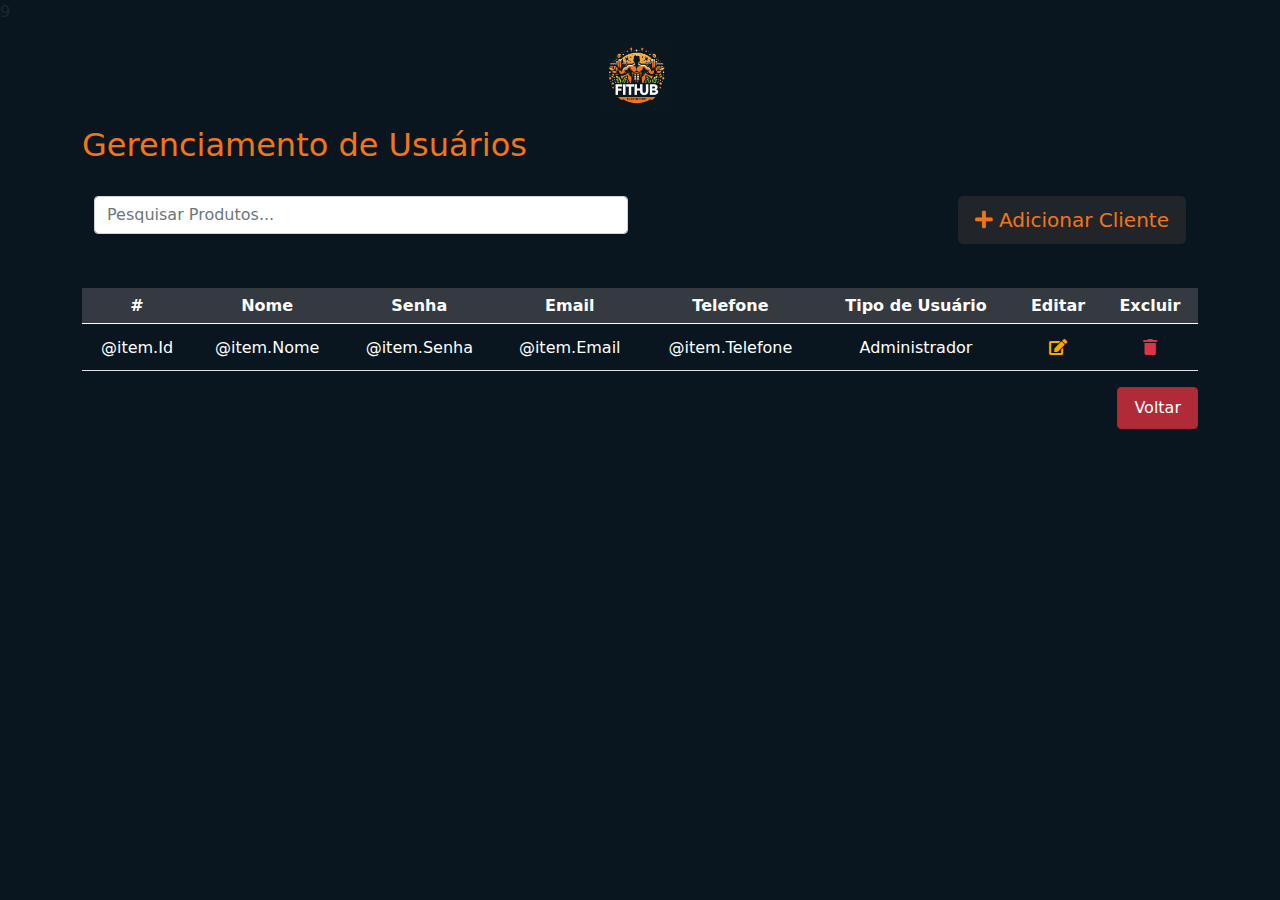
<file: HTML/Agendamentoindex.html>
9<!DOCTYPE html>
<html lang="en">
<head>
    <meta charset="UTF-8">
    <meta name="viewport" content="width=device-width, initial-scale=1.0">
    <title>Document</title>
    <link rel="stylesheet" href="https://cdnjs.cloudflare.com/ajax/libs/font-awesome/5.15.2/css/all.min.css">

    <link href="assets/lib/bootstrap/dist/css/bootstrap.min.css" rel="stylesheet" />
    <link href="assets/lib/bootstrap-icons/bootstrap-icons.css" rel="stylesheet">
    <link href="assets/lib/swiper/swiper-bundle.min.css" rel="stylesheet">
    <link href="assets/lib/boxicons/css/boxicons.min.css" rel="stylesheet">
    <link rel="stylesheet" href="assets/css/usuario_index.css">
 

    <link rel="stylesheet" href="https://cdnjs.cloudflare.com/ajax/libs/font-awesome/5.15.2/css/all.min.css">

</head>
<body>   
    

    <section class="maneger-page-section">
        <div class="container page-maneger"> 
            <div class="logo-container text-center mt-3 mb-3">
                <img src="assets/images/About/FitHub.jpg" class="img-fluid" alt="Logo"  style="width: 70px; height: 70px; margin-right: 10px;">
            </div>
    
            <div class="add-user-button">
                <h1 class="section-title cliente-title-maneger">Gerenciamento de Usuários</h1>
                <br />
            </div>

        <div class="container">
            <div class="row">
                <div class="col-md-6">
                    <div class="input-group mb-4">
                        <input id="filtro" type="text" class="form-control" placeholder="Pesquisar Produtos..." aria-label="Filtrar" aria-describedby="basic-addon2">
                    </div>
                </div>
                <div class="col-md-6 text-md-end">
                    <!-- Alteração para "text-md-end" para alinhar à direita apenas em telas médias e maiores -->
                    <button class="btn btn-dark btn-lg" onclick="" data-bs-toggle="modal" data-bs-target="#InserirUsuario" style="color: #f1751b;">
                        <i class="fa fa-plus"></i> Adicionar Cliente
                    </button>
                </div>
            </div>
        </div>

        <div class="table-container table-responsive">
            <table id="TbClientes" class="table">
                <colgroup>
                    <col class="tc-nome">
                </colgroup>
                <thead>
                    <tr style="color: white;">
                        <th>#</th>
                        <th>Nome</th>
                        <th>Senha</th>
                        <th>Email</th>
                        <th>Telefone</th>
                        <th>Tipo de Usuário</th>
                        <th class="editar">Editar</th>
                        <th class="excluir">Excluir</th>
                    </tr>
                </thead>
                <tbody>
                    
                        <tr id="@item.Id" style="color: white;">
                            <td>@item.Id</td>
                            <td>@item.Nome</td>
                            <td>@item.Senha</td>
                            <td>@item.Email</td>
                            <td>@item.Telefone</td>
                            <td>
                              
                                    <span>Administrador</span>
                                
                            </td>
                            <td class="text-center">
                                <button class="btn btn-default" onclick="definirEdt('@item.Id', '@item.Nome', '@item.Email','@item.Senha', '@item.TipoUsuario','@item.Telefone')" data-bs-toggle="modal" data-bs-target="#EditarUsuario" style="color: rgb(15, 15, 15);">
                                    <i class="fa fa-edit" style="color: orange;"></i>
                                </button>
                            </td>
                            <td class="text-center">
                                <button class="btn btn-default" onclick="definirExc('@item.Id', '@item.Nome', '@item.Email', '@item.Telefone')" data-bs-toggle="modal" data-bs-target="#ExcluirUsuario">
                                    <i class="fa fa-trash text-danger"></i>
                                </button>
                            </td>
                        </tr>
                    
                </tbody>
            </table>
        </div>

    </div>

    <div class="modal fade" id="EditarUsuario" tabindex="-1" aria-labelledby="exampleModalLabel" aria-hidden="true">
        <div class="modal-dialog">
            <div class="modal-content">
                <div class="modal-header" style="background-color: #f1751b; color: white; border-color: #b42079;">
                    <h1 class="modal-title" id="exampleModalLabel">Editar Cliente</h1>
                    <button type="button" class="btn-close" data-bs-dismiss="modal" aria-label="Close"></button>
                </div>
                <div class="modal-body">
                    <form>
                        <p style="color:#ac0404" >Campos com * vermelho são obrigatórios</p>
                        <div class="mb-3 row">
                            <div class="col-md-6">
                                <input id="EditNome" type="text" class="form-control" placeholder="Digite o nome do cliente">
                            </div>
                            <div class="col-md-6">
                                <label >*</label>
                            </div>
                        </div>

                        <div class="mb-3 row">
                            <div class="col-md-6">
                                <input id="EditSenha" type="text" class="form-control" placeholder="Digite o a senha">
                            </div>
                            <div class="col-md-6">
                                <label >*</label>
                            </div>
                        </div>

                        <div class="mb-3 row">
                            <div class="col-md-7">
                                <input id="EditEmail" type="email" class="form-control" placeholder="Digite o email">
                            </div>
                            <div class="col-md-5">
                                <label >*</label>
                            </div>
                        </div>

                       
                        <div class="mb-3 row">
                            <div class="col-md-6">
                                <input id="EditTel" type="text" class="form-control" placeholder="Digite o telefone">
                            </div>
                            <div class="col-md-6">
                                <label >*</label>
                            </div>
                        </div>
                        <input type="hidden" id="IdEdt" value="" />

                    </form>
                </div>
                <div class="modal-footer">
                    <button type="button" class="btn btn-secondary" data-bs-dismiss="modal">Fechar</button>
                    <button type="button" class="btn btn-danger" onclick=" AlterarUsuario()">Salvar</button>
                </div>
            </div>
        </div>
    </div>

    <div class="modal fade" id="ExcluirUsuario" tabindex="-1" aria-labelledby="exampleModalLabel" aria-hidden="true">
        <div class="modal-dialog">
            <div class="modal-content">
                <div class="modal-header" style="background-color: #f1751b; color: white; border-color: #b42079;">
                    <h1 class="modal-title" id="exampleModalLabel">Excluir Cliente</h1>
                    <button type="button" class="btn-close" data-bs-dismiss="modal" aria-label="Close"></button>
                </div>
                <div class="modal-body">
                    <form>
                         <div class="mb-3">
                            <label for="nome">Nome</label>
                            <input type="text" id="ExcNome" class="form-control" placeholder="Digite seu nome..." readonly>

                        </div>
                        <div class="mb-3">
                            <label for="email">Email</label>
                            <input type="email" id="ExcEmail" class="form-control" placeholder="Digite seu email..." readonly>

                        </div>
                        <div class="mb-3">
                            <label for="telefone">Telefone</label>
                            <input type="text" id="ExcTel" class="form-control" placeholder="Digite seu telefone..." readonly>

                        </div>
                        <input type="hidden" id="IdExc" class="form-control" placeholder="Digite seu nome..." readonly>

                    </form>
                    <div class="modal-footer">
                        <button type="button" class="btn btn-secondary" data-bs-dismiss="modal">Fechar</button>
                        <button type="button" class="btn btn-danger" onclick="ExcluirUsuario()" >Excluir</button>
                    </div>

                </div>

            </div>
        </div>
    </div>

    <div class="modal fade" id="InserirUsuario" tabindex="-1" aria-labelledby="exampleModalLabel" aria-hidden="true">
        <div class="modal-dialog">
            <div class="modal-content">
                
                <div class="modal-header" style="background-color: #f1751b; color: white; border-color: #b42079;">
                    <h1 class="modal-title" id="exampleModalLabel">Adicionar Cliente</h1>
                    <button type="button" class="btn-close" data-bs-dismiss="modal" aria-label="Close"></button>
                </div>
                
                <div class="modal-body">
                    <form>
                        <p style="color: #ac0404">Campos com * vermelho são obrigatórios</p>
                        <div class="mb-3 row">
                            <div class="col-md-6">
                                <input id="Nome" type="text" class="form-control" placeholder="Digite o nome do cliente">
                            </div>
                            <div class="col-md-6">
                                <label >*</label>
                            </div>
                        </div>

                        <div class="mb-3 row">
                            <div class="col-md-6">
                                <input id="Senha" type="text" class="form-control" placeholder="Digite o a senha">
                            </div>
                            <div class="col-md-6">
                                <label >*</label>
                            </div>
                        </div>

                        <div class="mb-3 row">
                            <div class="col-md-7">
                                <input id="Email" type="email" class="form-control" placeholder="Digite o email">
                            </div>
                            <div class="col-md-5">
                                <label >*</label>
                            </div>
                        </div>
                       

                        <div class="mb-3 row">
                            <div class="col-md-6">
                                <input id="Telefone" type="text" class="form-control" placeholder="Digite o telefone">
                            </div>
                            <div class="col-md-6">
                                <label>*</label>
                            </div>
                        </div>

                        <input type="hidden" id="IdEdt" value="" />

                    </form>
                </div>
                <div class="modal-footer">
                    <button type="button" class="btn btn-secondary" data-bs-dismiss="modal">Fechar</button>
                    <button type="button" class="btn btn-primary" onclick="InserirUsuario()">Adicionar</button><!--onclick para chamar a funcao de alteração-->
                </div>
            </div>
        </div>
    </div>
    
    
    <script src="https://code.jquery.com/jquery-3.6.4.min.js"></script>

    <script src="assets/lib/swiper/swiper-bundle.min.js"></script>    
    
    <script src="assets/lib/jquery/dist/jquery.min.js"></script>

    <script src="assets/lib/bootstrap/dist/js/bootstrap.bundle.min.js"></script>
    <script>

        function definirEdt(id, Nome, Email, Senha, TipoUsuario, Telefone) {
            
            $('#IdEdt').val(id);
            $('#EditNome').val(Nome);
            $('#EditSenha').val(Senha);
            $('#EditEmail').val(Email);
            $('#EditTel').val(Telefone);

           
            var senhaValue = "";
            if (Senha) {
                $('#EditSenha').val(Senha);
                senhaValue = Senha;
            }

           
            if ($('#DropTipoUsuarioEdit').length > 0) {               
                $('#DropTipoUsuarioEdit option').filter(function () {
                    return $(this).val() === TipoUsuario; 
                }).prop('selected', true); 
                $('#DropTipoUsuarioEdit').trigger('chosen:updated');
            } else {
                console.error("DropDownList não encontrado.");
            }           
        }

        function definirExc(id, Nome, Email, Telefone) {
            $('#IdExc').val(id);
            $('#ExcNome').val(Nome);
            $('#ExcEmail').val(Email);
            $('#ExcTel').val(Telefone)
        }

        function InserirUsuario() {

            var nome = $('#Nome').val();
            var email = $('#Email').val();
            var senha = $('#Senha').val();
            var telefone = $('#Telefone').val();
            var tipoUsuario = $('#DropTipoUsuario option:selected').val();
            
            if (nome.trim() === "") {
                alert("Por favor, preencha o campo Nome.");
                return;
            }
            if (senha.trim() === "") {
                alert("Por favor, preencha o campo Senha.");
                return;
            }
            if (email.trim() === "") {
                alert("Por favor, insira um email válido.");
                return;
            }

            if (tipoUsuario === "Escolha o Tipo de Usuário") {
                alert("Por favor, selecione o tipo de usuário.");
                return;
            }

            if (telefone.trim() === "") {
                alert("Por favor, insira um número de telefone válido.");
                return;
            }            

            

            var dados = {
                Nome: nome,
                Email: email,
                Senha: senha,
                Telefone: telefone,
                TipoUsuario: tipoUsuario
            };

            // Faça a chamada AJAX
            $.ajax({
                url: '/Usuario/InserirUsuario',
                type: "POST",
                dataType: "json",
                data: dados,
                success: function (resultado) {
                    if (resultado.success) {
                        alert(resultado.message);  // Exibe a mensagem de sucesso
                        // Fecha o modal
                        $('#InserirUsuario').modal('hide');
                        // Recarrega a págInserirUsuarioina
                        location.reload();
                    } else {
                        alert(resultado.message);  // Exibe a mensagem de falha
                    }
                },
                error: function () {
                    alert('Erro na requisição AJAX.');
                }
            });
        }

        function AlterarUsuario() {
            var id = $("#IdEdt").val();
            var nome = $("#EditNome").val();
            var senha = $("#EditSenha").val();
            var email = $("#EditEmail").val();
            var tel = $('#EditTel').val();
            var tipoCli = $('#DropTipoUsuarioEdit').val(); // Obtém o valor do tipo de cliente, não apenas o texto

            // Validação do campo 'Nome'
            if (!nome) {
                alert("Por favor, preencha o campo Nome.");
                return;
            }

            // Validação do campo 'Senha'
            if (!senha) {
                alert("Por favor, preencha o campo Senha.");
                return;
            }

            // Validação do campo 'Email'
            if (!email) {
                alert("Por favor, preencha o campo Email.");
                return;
            }

            // Validação do campo 'Telefone'
            if (!tel) {
                alert("Por favor, preencha o campo Telefone.");
                return;
            }

            // Validação do campo 'Tipo de Cliente'
            if (!tipoCli) {
                alert("Por favor, selecione o Tipo de Cliente.");
                return;
            }

            // Crie um objeto com os dados
            var dados = {
                Id: id,
                Nome: nome,
                Senha: senha,
                Email: email,
                Telefone: tel,
                TipoUsuario: tipoCli
            };

            // Faça a chamada AJAX para o servidor
            $.ajax({
                type: "POST",
                url: "/Usuario/AlterarUsuario",
                contentType: "application/json; charset=utf-8",
                data: JSON.stringify(dados),
                success: function (response) {
                    // Manipule a resposta do servidor
                    if (response.success) {
                        alert("Cliente alterado com sucesso!");
                        // Feche o modal de edição se necessário
                        $('#FormEditar').modal('hide');
                        // Recarregue a página se necessário
                        location.reload();
                    } else {
                        alert("Falha ao alterar cliente.");
                    }
                },
                error: function (error) {
                    // Manipule erros de requisição AJAX
                    console.error("Erro na chamada AJAX:", error);
                }
            });
        }

        function ExcluirUsuario() 
        {
            // Obtenha o ID do usuário a ser excluído
            var userId = $('#IdExc').val();

            // Faça uma requisição AJAX
            $.ajax({
                type: "POST",
                url: "/Usuario/ExcluirUsuario", // Substitua "Usuario" pelo nome do seu controller
                data: { id: userId },
                dataType: "json",
                success: function (response) {
                    // A resposta do servidor está em response.success
                    if (response.success) {
                        // Feche o modal de exclusão
                        $('#ExcluirUsuario').modal('hide');
                        alert("Cliente excluido com sucesso!");

                        // Recarregue a página
                        location.reload();
                    } else {
                        alert("Falha ao excluir usuário.");
                    }
                },
                error: function () {
                    alert("Erro na requisição AJAX.");
                }
            });
        }
        
       

    </script>

</section>

<!--Butao Voltar-->

<section class="container text-center">
    <div class="d-grid gap-2 d-md-flex justify-content-md-end">
        <div>
            <button type="button" id="send-button2" class="nav-link active btn btn-danger btn-block" style="flex: 1; margin-left: 5px;" onclick="window.location.href = 'index.html';">
                Voltar
            </button>
        </div>
    </div>
</section>


</body>
</html>
</file>
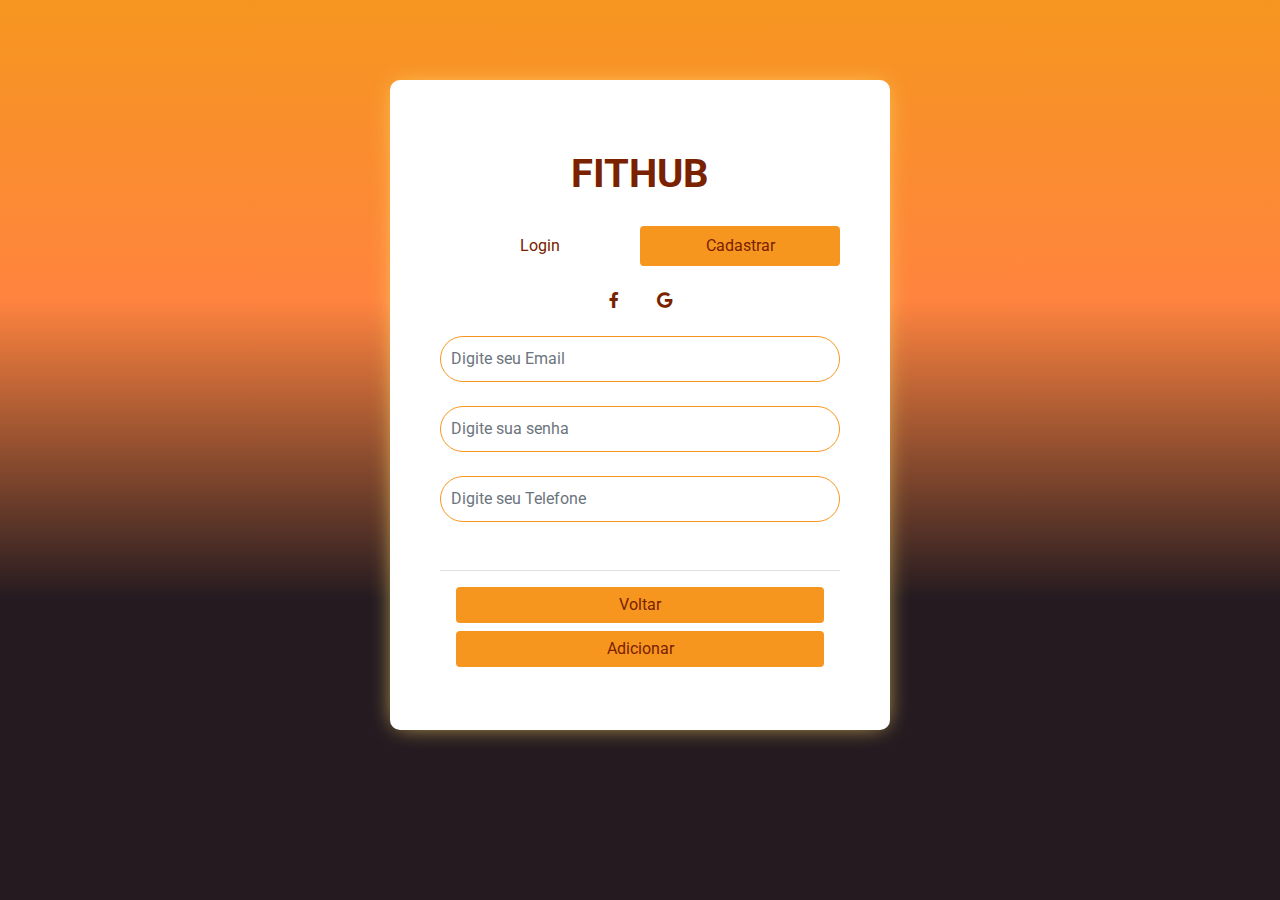
<file: HTML/Cadastro.html>
<!DOCTYPE html>
<html lang="en">

<head>
    <meta name="viewport" content="width=device-width, initial-scale=1.0" />

    <!-- Favicons -->
    <link rel="shortcut icon" href="~/img/favicon.ico" type="image/x-ico">

    <link rel="stylesheet" href="https://cdnjs.cloudflare.com/ajax/libs/font-awesome/5.15.2/css/all.min.css">

    <!-- bibliotecas -->
    <link href="assets/lib/bootstrap/dist/css/bootstrap.min.css" rel="stylesheet" />
    <link href="assets/lib/bootstrap-icons/bootstrap-icons.css" rel="stylesheet">
    <link href="assets/lib/boxicons/css/boxicons.min.css" rel="stylesheet">
    <link href="assets/lib/glightbox/css/glightbox.min.css" rel="stylesheet">
    <link href="assets/lib/swiper/swiper-bundle.min.css" rel="stylesheet">

    <link rel="stylesheet" href="assets/css/login.css">

    <title>Login Page</title>
</head>

<body>
    <div id="custom_container" class="custom_container">
        <div class="tab-content">
            <h1 class="custom_logo "><a href="HTML/index.html#hero">FITHUB</a></h1>
            <!-- Pills navs -->
            <ul class="nav nav-pills nav-justified mb-3" id="ex1" role="tablist">

                <li class="nav-item" role="presentation">
                    <a class="nav-link" id="tab-register" href="Login.html" role="tab"
                       aria-controls="pills-register" aria-selected="false">Login</a>
                </li>
                <li class="nav-item" role="presentation">
                    <a class="nav-link active" id="tab-login" data-mdb-toggle="pill" href="#pills-login" role="tab"
                       aria-controls="pills-login" aria-selected="true">Cadastrar</a>
                </li>
            </ul>
            <!-- Pills navs -->
            <!-- Pills content -->
            <div class="tab-content">
                <div class="tab-pane fade show active" id="pills-login" role="tabpanel" aria-labelledby="tab-login">
                    <form>
                        <div class="text-center mb-3">
                            <a href="https://www.facebook.com" class="btn btn-link btn-floating mx-1 orange-border">
                                <i class="fab fa-facebook-f"></i>
                            </a>
                            <a href="https://www.google.com" class="btn btn-link btn-floating mx-1 orange-border">
                                <i class="fab fa-google"></i>
                            </a>
                        </div>

                        <!-- Email input -->
                        <div class=" form-outline mb-4">
                            <input type="email" id="loginEmail" class="form-control" placeholder="Digite seu Email"
                                   required />
                        </div>

                        <!-- Password input -->
                        <div class="form-outline mb-4">
                            <input type="password" id="loginPassword" class="form-control" required
                                   placeholder="Digite sua senha" />

                        </div>
                        <div class="form-outline mb-4">
                            <input type="text" id="loginTelefone" class="form-control" placeholder="Digite seu Telefone"
                                   required />
                        </div>
                        <!-- 2 column grid layout -->
                        <div class="row mb-4">
                            <div class="col-md-6 d-flex justify-content-center">
                                <!-- Checkbox -->

                            </div>

                            <div class="col-md-6 d-flex justify-content-center">
                                <!-- Simple link
                                    <a href="#!">Esqueci a senha</a>
                                -->

                            </div>
                        </div>

                        <!-- Submit button -->
                        <div class="modal-footer">
                            <button type="button" class="btn btn-secondary" onclick="window.location.href = 'index.html';">Voltar</button>
                            <button type="button" class="btn btn-primary" onclick="">Adicionar</button><!--onclick para chamar a função de inserção-->
                        </div>

                        <!-- Register buttons -->

                    </form>
                </div>

            </div>
        </div>
    </div>
</body>


<script src="https://code.jquery.com/jquery-3.6.4.min.js"></script>
<script>

    function InserirUsuario() {
        // Obtenha os valores dos controles HTML
        var nome = $('#loginNome').val();
        var email = $('#loginEmail').val();
        var senha = $('#loginPassword').val();
        var telefone = $('#loginTelefone').val();
        var tipoUsuario = true;

        // Crie um objeto de usuário para enviar
        var dados = {
            Nome: nome,
            Email: email,
            Senha: senha,
            Telefone: telefone,
            TipoUsuario: tipoUsuario ? true : false
        };

        // Faça a chamada AJAX
        $.ajax({
            url: '/Usuario/InserirUsuario',
            type: "POST",
            dataType: "json",
            data: dados,
            success: function (resultado) {
                if (resultado.success) {
                    alert(resultado.message);  // Exibe a mensagem de sucesso ou erro
                    if (resultado.success) {
                        window.location.href = "/Usuario/Login";
                    }
                } else {
                    alert(resultado.message);  // Exibe a mensagem de falha
                }
            },
            error: function () {
                alert('Erro na requisição AJAX.');
            }
        });
    }

</script>

</html>
</file>
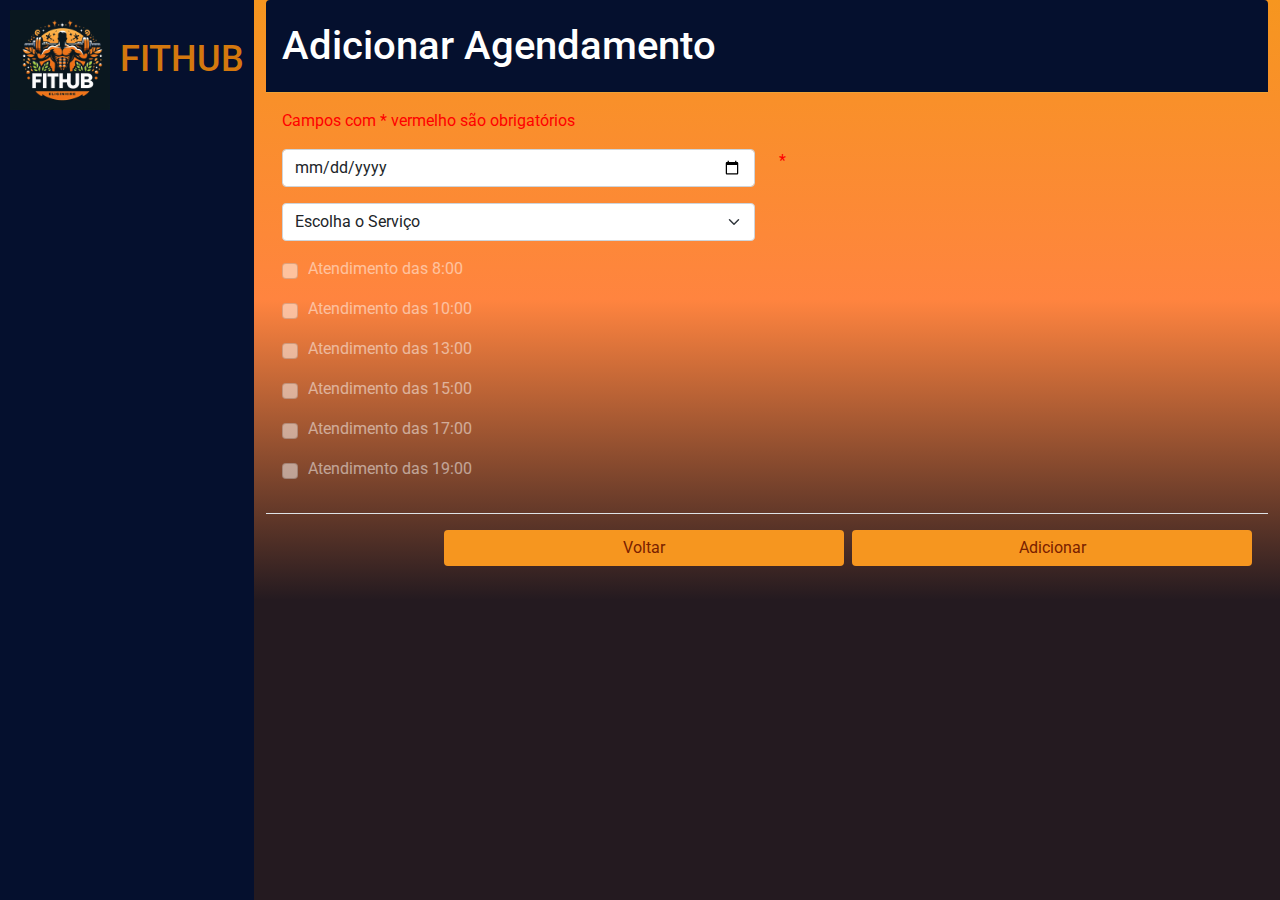
<file: HTML/CadastroAgendamento.html>
<!DOCTYPE html>
<html lang="en">

<meta name="viewport" content="width=device-width, initial-scale=1.0" />

<!-- Favicons -->
<link rel="shortcut icon" href="~/img/favicon.ico" type="image/x-ico">

<link rel="stylesheet" href="https://cdnjs.cloudflare.com/ajax/libs/font-awesome/5.15.2/css/all.min.css">

<!-- bibliotecas -->
<link href="assets/lib/bootstrap/dist/css/bootstrap.min.css" rel="stylesheet"/>
<link href="assets/lib/bootstrap-icons/bootstrap-icons.css" rel="stylesheet">
<link href="assets/lib/bootstrap-icons/bootstrap-icons.css" rel="stylesheet">
<link href="assets/lib/boxicons/css/boxicons.min.css" rel="stylesheet">
<link href="assets/lib/glightbox/css/glightbox.min.css" rel="stylesheet">
<link href="assets/lib/swiper/swiper-bundle.min.css" rel="stylesheet">

<link rel="stylesheet" href="assets/css/login.css">


<title>Login Page</title>

<body>    
    <!-- Cabeçalho com logo e nome da empresa -->
    <div style="background-color: #05102e; color: white; padding: 10px; text-align: center;">
        <a href="#home" style="text-decoration: none; color: white; display: inline-flex; align-items: center;">
            <img src="assets/images/About/FitHub.jpg" alt="MIGHTVR Logo" style="width: 100px; height: 100px; margin-right: 10px;">
            <h1 style="margin: 0; font-size: 36px; color: rgb(212, 120, 14);">FITHUB</h1>
        </a>
    </div>
    <div class="container">
        <div class="modal-header" style="background-color: #05102e; color: white; border-color: #eea236;">
            <h1 class="modal-title" id="exampleModalLabel">Adicionar Agendamento</h1>
        </div>
    
        <div class="modal-body">
            <form>
                <p style="color:red">Campos com * vermelho são obrigatórios</p>
                <div class="mb-3 row">
                    <div class="col-md-6">
                        <input id="Nome" type="date" class="form-control" placeholder="Digite o nome do cliente">
                    </div>
                    <div class="col-md-6">
                        <label style="color:red">*</label>
                    </div>
                </div>
    
                <div class="mb-3 row">
                    <div class="col-md-6">
                        <select id="Servico" class="form-select">
                            <option value="">Escolha o Serviço</option>
                            <option value="VolumeBrasileiro">Ginástica</option>
                            <option value="Volume5D">Nutricionismo</option>
                            <option value="EfeitoSirene">Compra de Anilhas</option>
                            <option value="VolumeExpress">Compra de Suplementos</option>
                            <option value="HidraGloss">Personal Trainer</option>
                            <option value="HidraGloss">Yoga</option>
                        </select>
                    </div>
                </div>
    
                <!-- Checkboxes de horários com texto branco -->
                <div class="mb-3 d-flex align-items-center" style="color: white;">
                    <input type="checkbox" id="chk08M" class="form-check-input" value="08:00" style="margin-right: 10px;" data-group="horario" disabled>
                    <label class="form-check-label" for="chk08">Atendimento das 8:00</label>
                    <span id="Span08M" style="color:red;"></span>
                </div>
    
                <div class="mb-3 d-flex align-items-center" style="color: white;">
                    <input type="checkbox" id="chk10M" class="form-check-input" value="10:00" style="margin-right: 10px;" data-group="horario" disabled>
                    <label class="form-check-label" for="chk10">Atendimento das 10:00</label>
                    <span id="Span10M" style="color:red;"></span>
                </div>
    
                <div class="mb-3 d-flex align-items-center" style="color: white;">
                    <input type="checkbox" id="chk13M" class="form-check-input" value="13:00" style="margin-right: 10px;" data-group="horario" disabled>
                    <label class="form-check-label" for="chk13">Atendimento das 13:00</label>
                    <span id="Span13M" style="color:red;"></span>
                </div>
    
                <div class="mb-3 d-flex align-items-center" style="color: white;">
                    <input type="checkbox" id="chk15M" class="form-check-input" value="15:00" style="margin-right: 10px;" data-group="horario" disabled>
                    <label class="form-check-label" for="chk15">Atendimento das 15:00</label>
                    <span id="Span15M" style="color:red;"></span>
                </div>
    
                <div class="mb-3 d-flex align-items-center" style="color: white;">
                    <input type="checkbox" id="chk17M" class="form-check-input" value="17:00" style="margin-right: 10px;" data-group="horario" disabled>
                    <label class="form-check-label" for="chk17">Atendimento das 17:00</label>
                    <span id="Span17M" style="color:red;"></span>
                </div>
    
                <div class="mb-3 d-flex align-items-center" style="color: white;">
                    <input type="checkbox" id="chk19M" class="form-check-input" value="19:00" style="margin-right: 10px;" data-group="horario" disabled>
                    <label class="form-check-label" for="chk19">Atendimento das 19:00</label>
                    <span id="Span19M" style="color:red;"></span>
                </div>
                <!-- Fim dos checkboxes de horários -->
    
                <input type="hidden" id="IdEdt" value="">
            </form>
        </div>
    
        <div class="modal-footer">
            <button type="button" class="btn btn-secondary" onclick="window.location.href = 'index.html';">Voltar</button>
            <button type="button" class="btn btn-primary" onclick="InserirUsuario()">Adicionar</button>
        </div>
    </div>
    

</body>


<script src="https://code.jquery.com/jquery-3.6.4.min.js"></script>
<script>
    $(document).ready(function () {
        $('#show-hide-password').click(function () {
            var senhaInput = $('#loginPassword');
            var tipoInput = senhaInput.attr('type');

            // Alternar entre o tipo de input password e text
            if (tipoInput === 'password') {
                senhaInput.attr('type', 'text');
                $('#show-hide-password i').removeClass('fa-eye-slash').addClass('fa-eye');
            } else {
                senhaInput.attr('type', 'password');
                $('#show-hide-password i').removeClass('fa-eye').addClass('fa-eye-slash');
            }
        });
    });
    function ConsultaLogin() {
        var email = $("#loginEmail").val();
        var senha = $("#loginPassword").val();

        $.ajax({
            type: "POST",
            url: "/Usuario/ConsultarUsuario",
            data: { Email: email, Senha: senha },
            dataType: "json",
            success: function (result) {
                if (result.success) {
                    window.location.href = '/Home/Index';

                } else {
                    // Exiba uma mensagem de erro
                    alert("Erro: " + result.message);
                }
            },
            error: function (error) {
                console.error(error);
                // Lógica para lidar com erros de chamada Ajax
            }
        });
    }
</script>
</html>
</file>
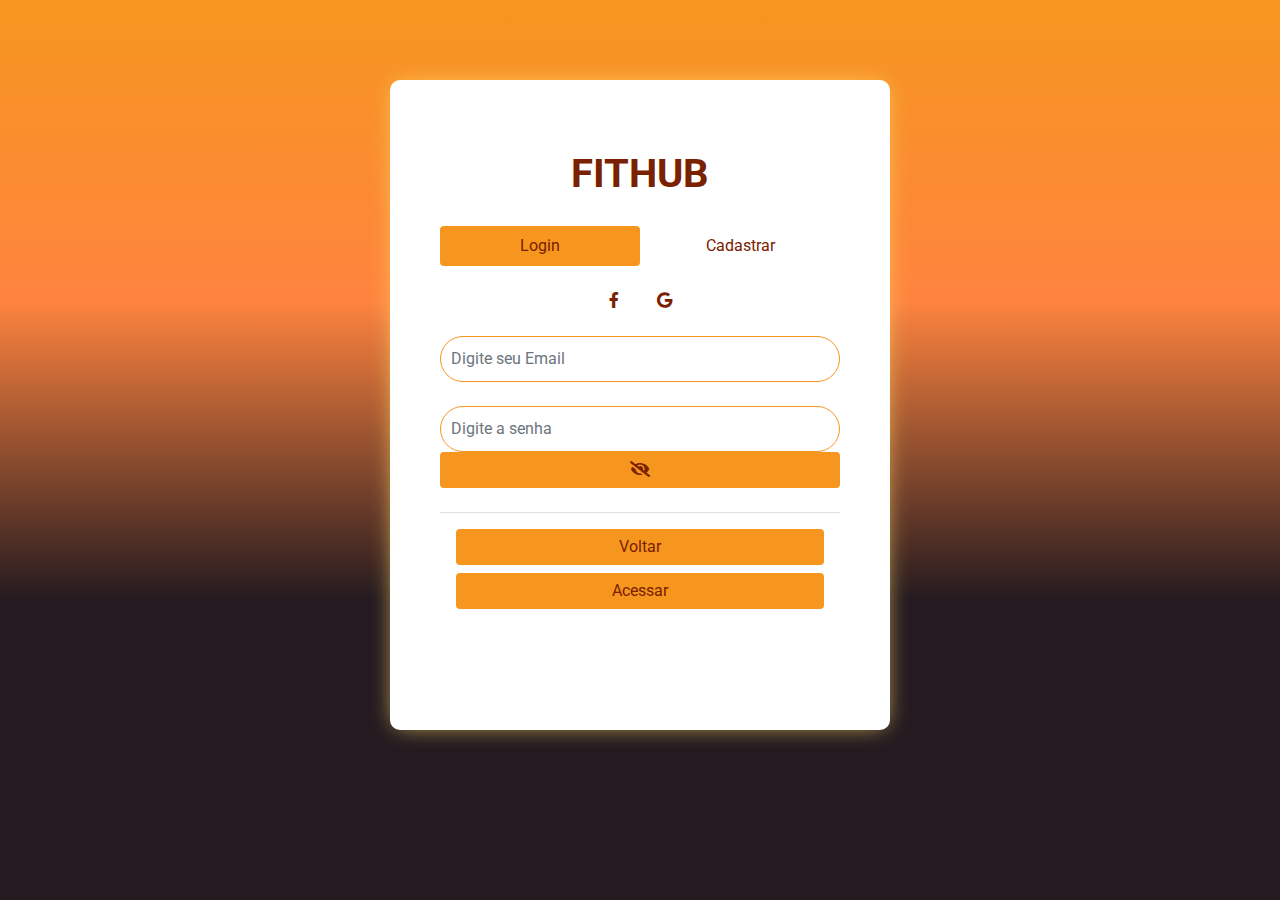
<file: HTML/Login.html>
﻿<!DOCTYPE html>
<html lang="en">

<head>
    <meta charset="UTF-8">
    <meta name="viewport" content="width=device-width, initial-scale=1.0">
    <title>Login Page</title>
    <link rel="shortcut icon" href="~/img/favicon.ico" type="image/x-ico">
    <link rel="stylesheet" href="https://cdnjs.cloudflare.com/ajax/libs/font-awesome/5.15.2/css/all.min.css">
    <link href="assets/lib/bootstrap/dist/css/bootstrap.min.css" rel="stylesheet" />
    <link href="assets/lib/bootstrap-icons/bootstrap-icons.css" rel="stylesheet">
    <link href="assets/lib/boxicons/css/boxicons.min.css" rel="stylesheet">
    <link href="assets/lib/glightbox/css/glightbox.min.css" rel="stylesheet">
    <link href="assets/lib/swiper/swiper-bundle.min.css" rel="stylesheet">
    <link rel="stylesheet" href="assets/css/login.css">
</head>

<body>
    <div id="custom_container" class="custom_container">
        <div class="tab-content">
            <h1 class="custom_logo"><a href="/Home/Index#hero">FITHUB</a></h1>
            <!-- Pills navs -->
            <ul class="nav nav-pills nav-justified mb-3" id="ex1" role="tablist">
                <li class="nav-item" role="presentation">
                    <a class="nav-link active" id="tab-login" data-bs-toggle="pill" href="#pills-login" role="tab"
                        aria-controls="pills-login" aria-selected="true">Login</a>
                </li>
                <li class="nav-item" role="presentation">
                    <a class="nav-link" id="tab-register" href="Cadastro.html" role="tab"
                        aria-controls="pills-register" aria-selected="false">Cadastrar</a>
                </li>
            </ul>
            <!-- Pills navs -->

            <!-- Pills content -->
            <div class="tab-content">
                <div class="tab-pane fade show active" id="pills-login" role="tabpanel" aria-labelledby="tab-login">
                    <form>
                        <div class="text-center mb-3">
                            <a href="https://www.facebook.com" class="btn btn-link btn-floating mx-1 orange-border">
                                <i class="fab fa-facebook-f"></i>
                            </a>
                            <a href="https://www.google.com" class="btn btn-link btn-floating mx-1 orange-border">
                                <i class="fab fa-google"></i>
                            </a>
                        </div>

                        <!-- Email input -->
                        <div class="form-outline mb-4">
                            <input type="email" id="loginEmail" class="form-control" placeholder="Digite seu Email" required />
                        </div>

                        <!-- Password input -->
                        <div class="form-outline mb-4">
                            <input id="loginPassword" type="password" class="form-control" placeholder="Digite a senha" required />
                            <button type="button" id="show-hide-password" class="btn btn-outline-secondary">
                                <i class="fa fa-eye-slash"></i>
                            </button>
                        </div>

                        <!-- Submit button -->
                        <div class="modal-footer">
                            <button type="button" class="btn btn-secondary" onclick="window.location.href = 'index.html';">Voltar</button>
                            <button type="button" class="btn btn-primary" onclick="">Acessar</button><!--onclick para chamar a função de inserção-->
                        </div>
                        <!-- Error message -->
                        <div class="alert alert-danger mt-3 d-none" id="error-message"></div>
                    </form>
                </div>
            </div>
        </div>
    </div>

    <script src="https://code.jquery.com/jquery-3.6.4.min.js"></script>
    <script>
        $(document).ready(function () {
            $('#show-hide-password').click(function () {
                var senhaInput = $('#loginPassword');
                var tipoInput = senhaInput.attr('type');

                // Alternar entre o tipo de input password e text
                if (tipoInput === 'password') {
                    senhaInput.attr('type', 'text');
                    $('#show-hide-password i').removeClass('fa-eye-slash').addClass('fa-eye');
                } else {
                    senhaInput.attr('type', 'password');
                    $('#show-hide-password i').removeClass('fa-eye').addClass('fa-eye-slash');
                }
            });
        });

        function ConsultaLogin() {
            var email = $("#loginEmail").val();
            var senha = $("#loginPassword").val();

            $.ajax({
                type: "POST",
                url: "/Usuario/ConsultarUsuario",
                data: { Email: email, Senha: senha },
                dataType: "json",
                success: function (result) {
                    if (result.success) {
                        window.location.href = '/Home/Index';
                    } else {
                        // Exiba uma mensagem de erro
                        $("#error-message").text(result.message).removeClass('d-none');
                    }
                },
                error: function (error) {
                    console.error(error);
                    // Lógica para lidar com erros de chamada Ajax
                    $("#error-message").text("Ocorreu um erro ao processar a solicitação.").removeClass('d-none');
                }
            });
        }
    </script>
</body>

</html>
</file>
<file: HTML/assets/css/usuario_index.css>
body {
    background-color: #09161f;
}

.logo-container {
    text-align: center;
}

.logo {
    max-width: 100px;
    margin-top: 20px;
}

.section-title {
    font-size: 2rem;
    color: #f1751b;
}

.input-group {
    margin-bottom: 1rem;
}

.table-container {
    margin-top: 20px;
}

.table {
    margin-top: 10px;
}

.table th, .table td {
    text-align: center;
    vertical-align: middle;
}

.table th {
    background-color: #343a40;
    color: #fff;
}

.table td .btn {
    margin: 0 5px;
}

.modal-header-custom {
    background-color: #f8f9fa;
}

.modal-header-warning {
    background-color: #ffc107;
}

.modal-title {
    font-size: 1.5rem;
}

.modal-body {
    padding: 20px;
}

.modal-footer {
    padding: 10px 20px;
}

.form-label {
    font-weight: bold;
}

.text-danger {
    color: red;
}
</file>
<file: HTML/assets/css/login.css>
@import url('https://fonts.googleapis.com/css2?family=Roboto:ital,wght@0,100;0,300;0,400;0,500;0,700;0,900;1,100;1,300;1,400;1,500;1,700;1,900&display=swap');
@import url('https://fonts.googleapis.com/css2?family=Dancing+Script:wght@700&display=swap');

:root{
    --light-pink:#241a20;
    --dark-pink:#241a20;
    --orange-color: #f6961f;
    --orange2-color:#ff843f;
    --white-color:#ffffff;
    --darkiest-color: #792100;
    --darkless-color: #ffa03a;
}

* {
    margin: 0;
    padding: 0;
    box-sizing: border-box;
    font-family: 'Roboto', sans-serif;
}

h1 a{
    color: var(--darkiest-color) !important;
    font-family: 'Roboto', cursive !important;
    font-weight: 700 !important;
    text-decoration: none;
}

body {
    height: 100vh;
    display: flex;
    /* align-items: center; */
    justify-content: center;
    background-image: 
        linear-gradient(to bottom, 
        var(--orange-color), 
        var(--orange2-color),
        var(--light-pink),
        var(--dark-pink)) ;
}

.custom_container {
    margin-top: 5em;
    max-width: 500px;
    max-height: 650px;
    /* Ajuste conforme necessário */
    padding: 50px;
    /* border: 1px solid #ddd; */
    border-radius: 10px;
    background-color: var(--white-color) ;
    box-shadow: 0px 0px 23px -6px #ffd864;
}

.custom_logo {
    max-width: 500px;
    /* Ajuste conforme necessário */
    padding: 20px;
    border: none;
    text-align: center;
}

.form-outline {
    margin-bottom: 100px;
}

.form-outline input {
    width: 100%;
    padding: 10px;
    border: 1px solid var(--orange-color);
    border-radius: 50px;
}

.form-outline input:focus, button:focus{
    outline: 4px solid var(--darkless-color) !important;
}

.form-check {
    display: flex;
    align-items: center;
}

.form-check-input {
    margin-right: 5px;
}

.text-center {
    text-align: center;
}

.btn-primary {
    width: 100%;
}

button{
    background-color: var(--orange-color) !important;
    border: none !important;
    color: var(--darkiest-color) !important;
    transition: .5s;
}

button:hover{
    background-color: var(--darkless-color) !important;
    color: var(--white-color) !important;
}

i , a{
    color: var(--darkiest-color) !important;
}

.nav-pills .nav-link.active, .nav-pills .show>.nav-link{
    color: var(--darkiest-color) !important;
    background-color: var(--orange-color) !important;
}

input, button:not(.btn-link) {
    width: 400px;
}

@media (max-width: 450px) {

    body {
        align-items: center;
    }

    #custom_container {
        width: 90%;
        margin-top: 0;
        padding: 1em;
    }
    
    #send-button{
        width: 100%;
        margin: auto;
    }
}
</file>
